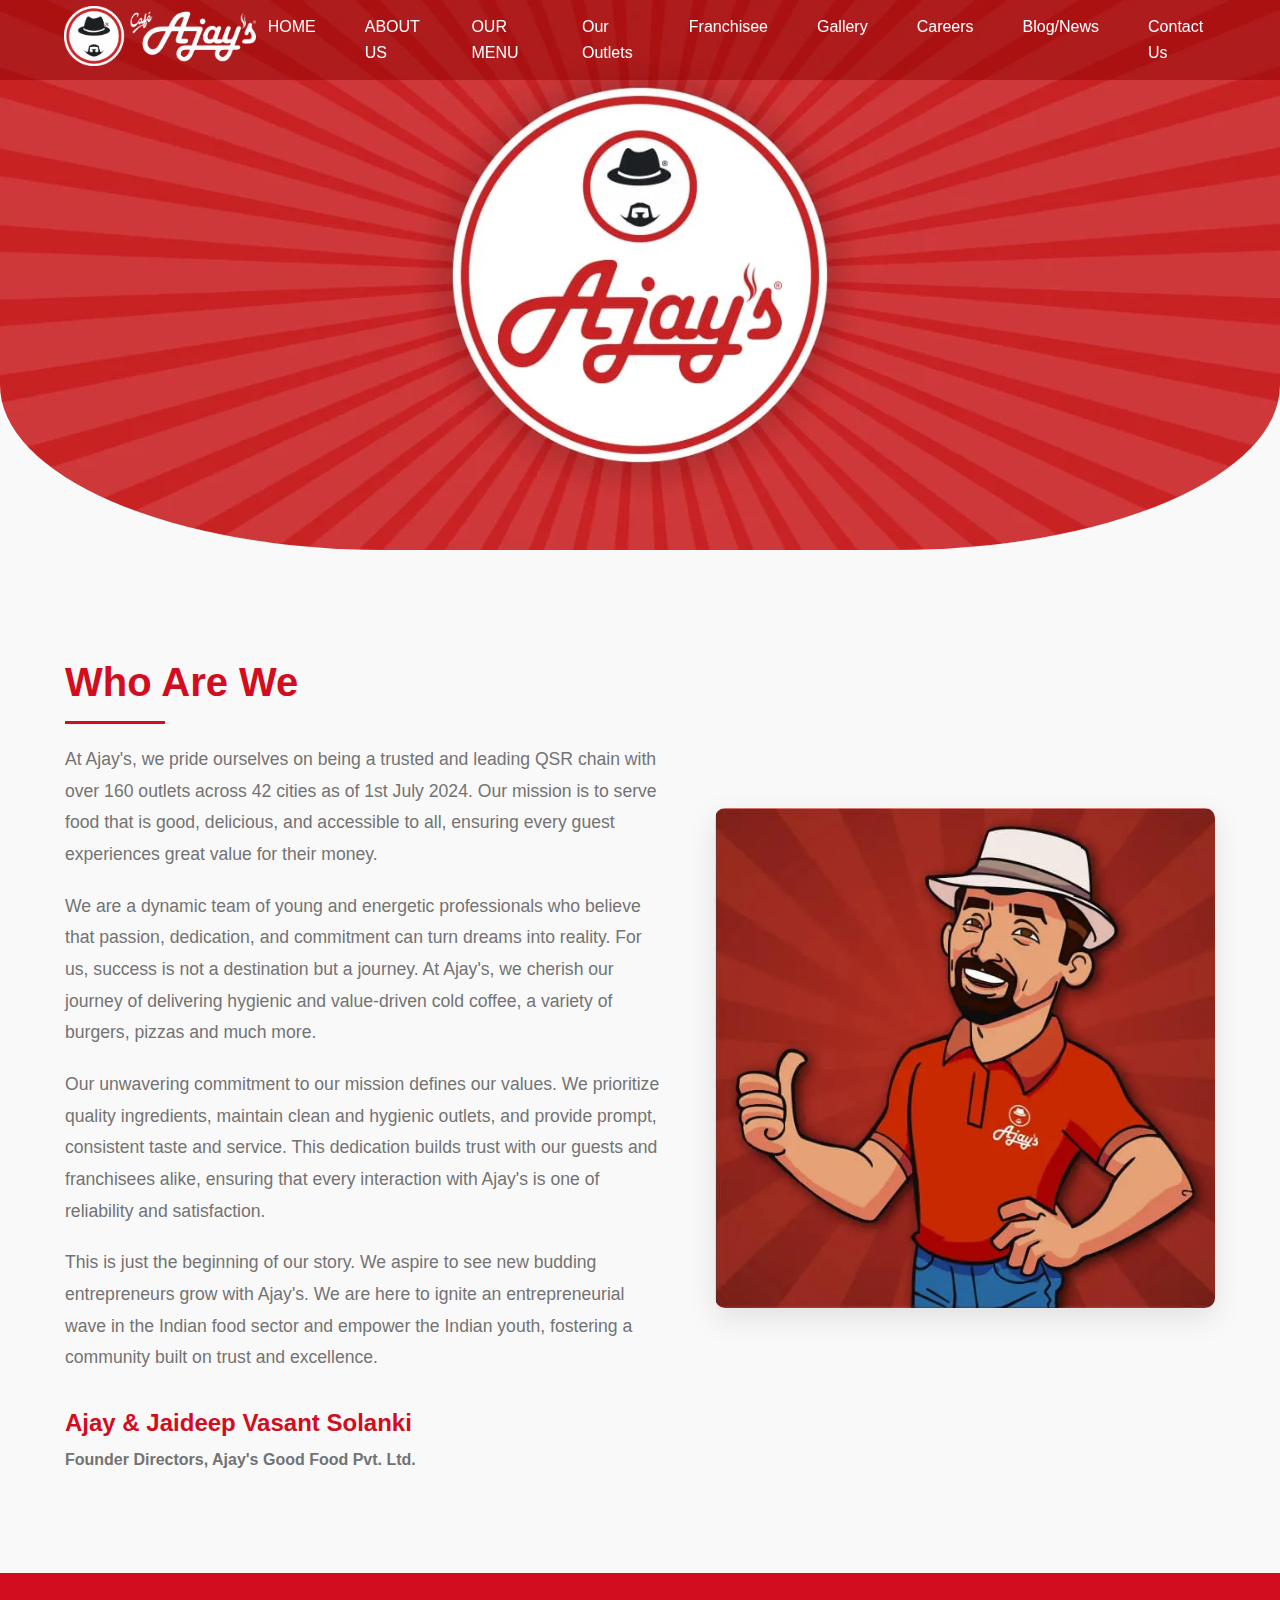
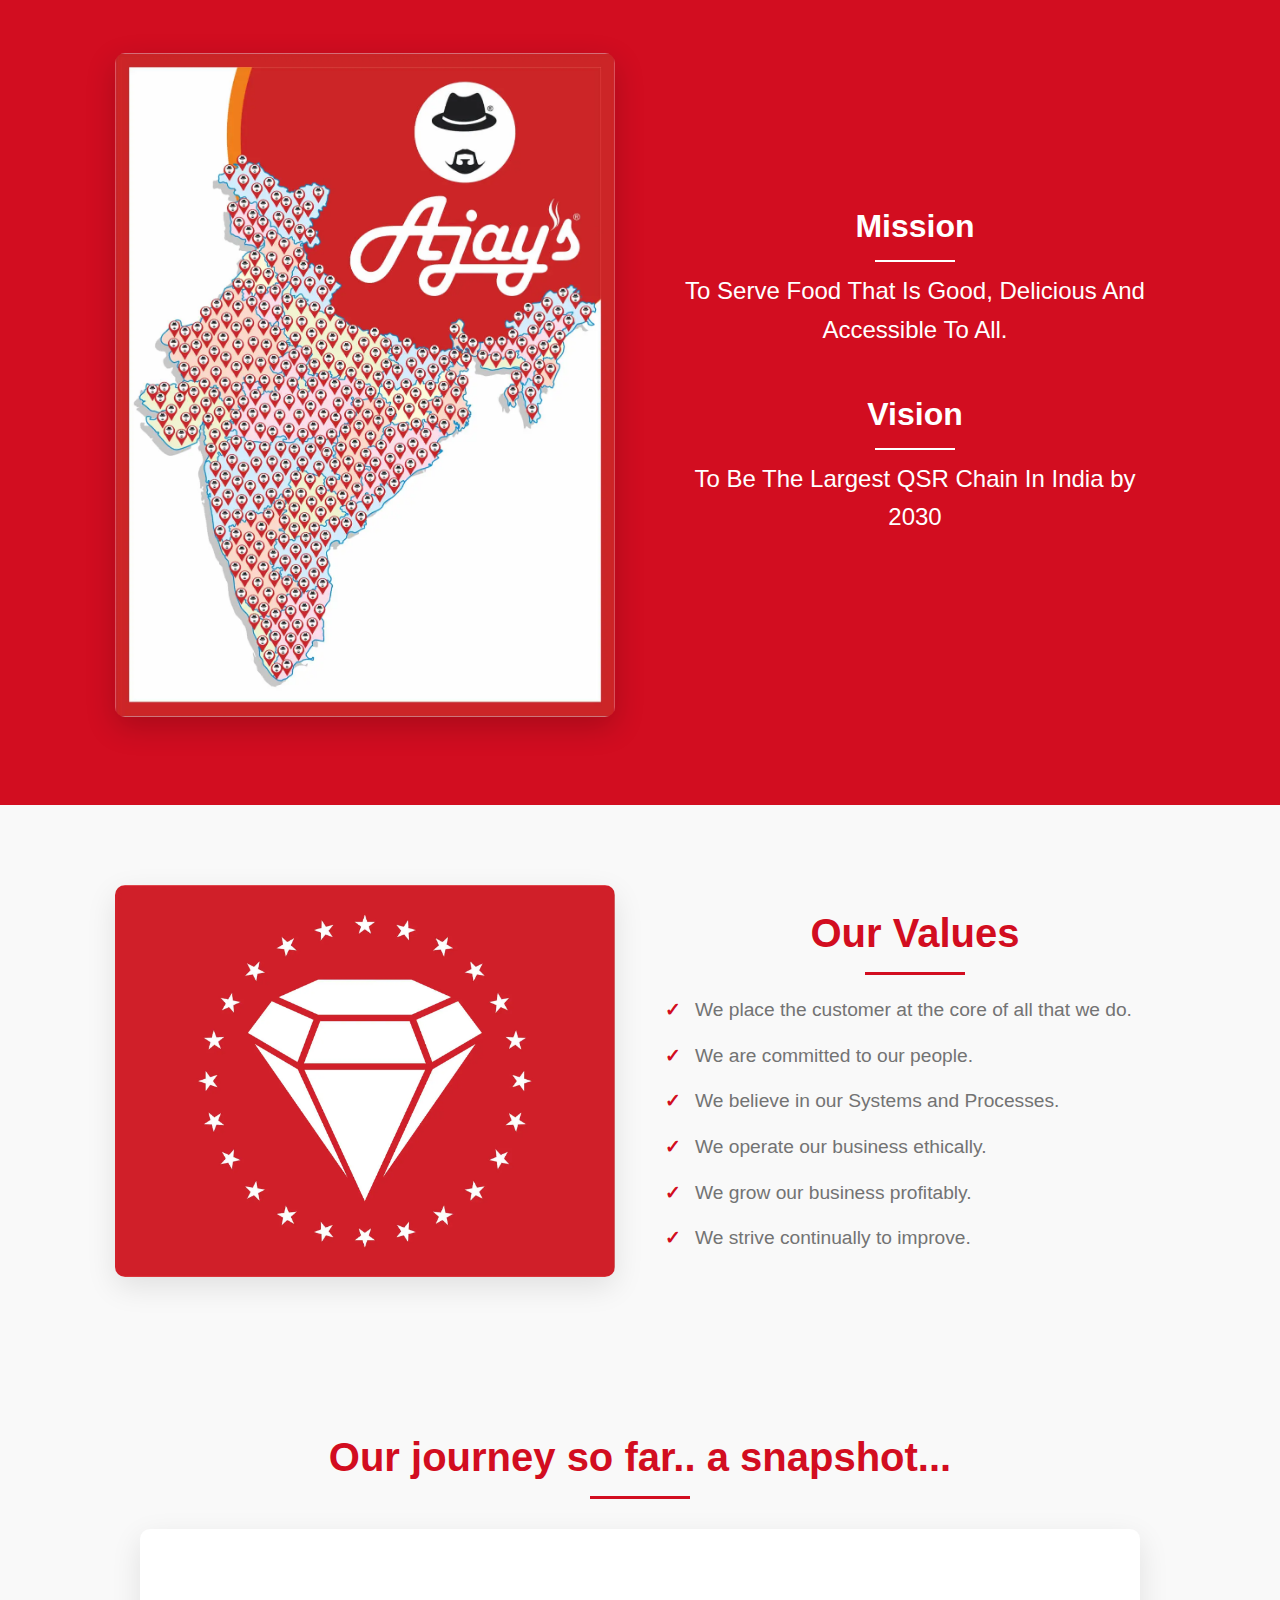
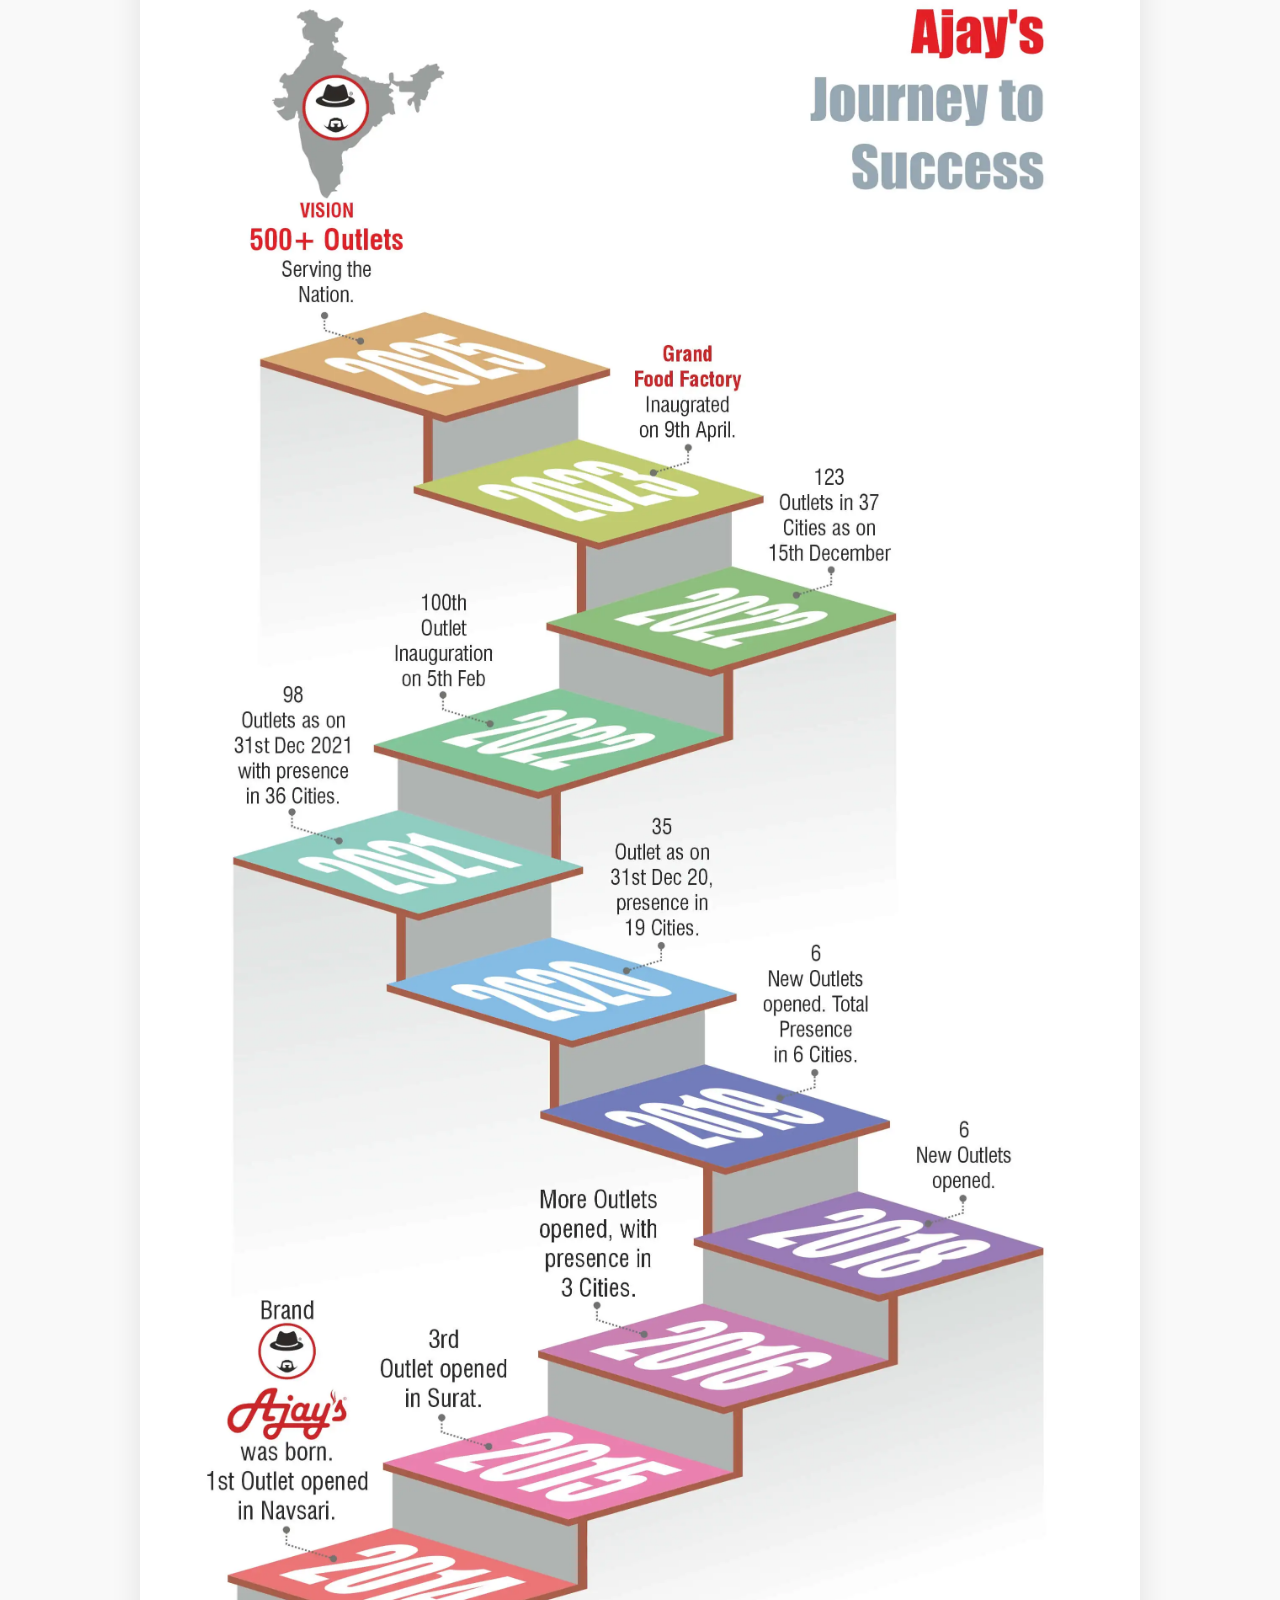
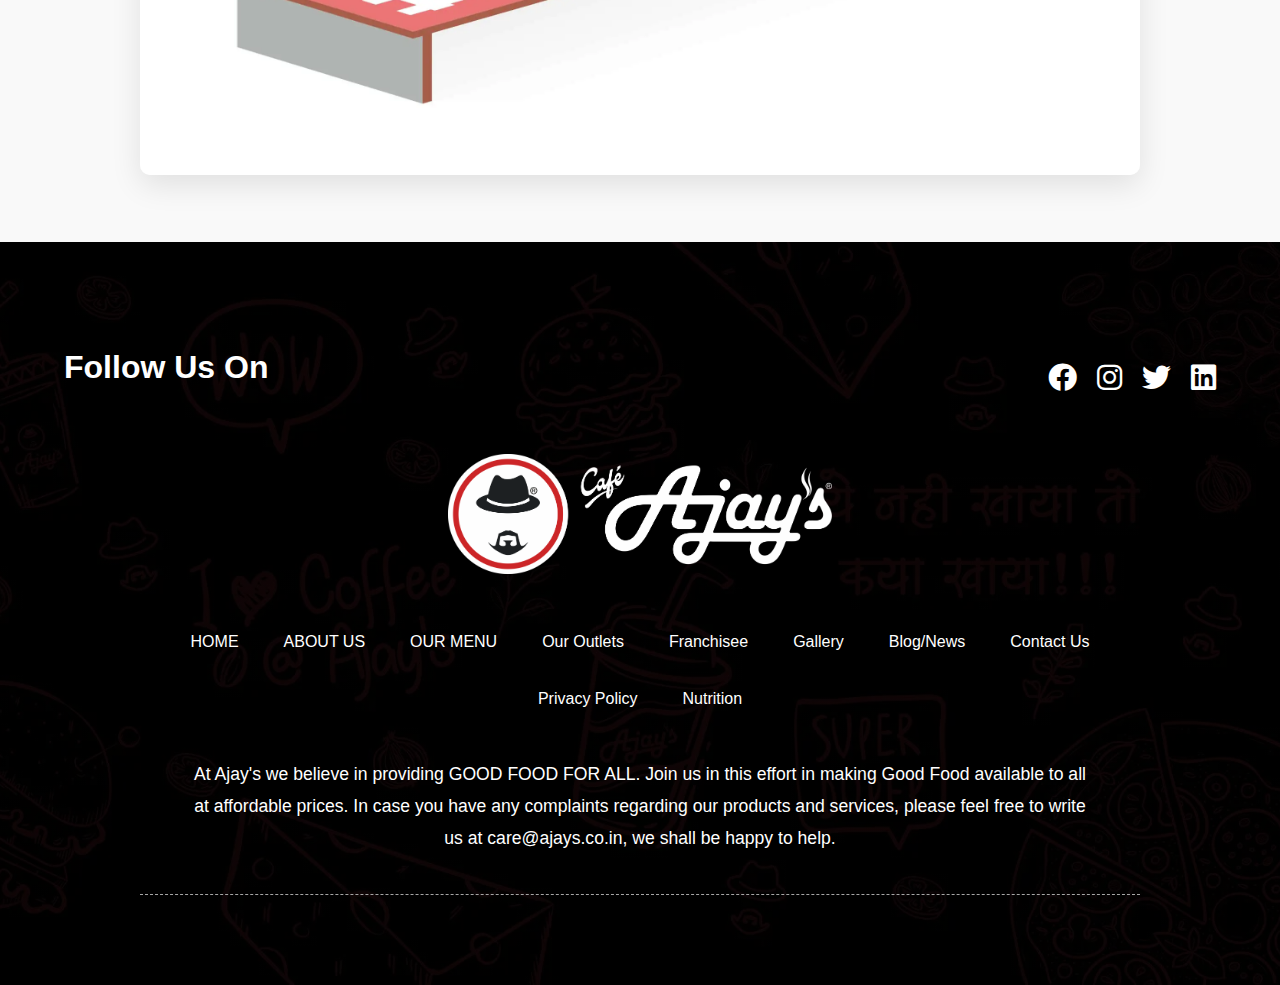
<file: aboutus.html>
<!DOCTYPE html>
<html lang="en">
<head>
    <meta charset="UTF-8">
    <meta name="viewport" content="width=device-width, initial-scale=1.0">
    <title>About Us - Ajay's Cafe</title>
    <link rel="stylesheet" href="aboutus.css">
    <!-- <link rel="stylesheet" href="ajay.css"> -->
    <link rel="stylesheet" href="https://cdnjs.cloudflare.com/ajax/libs/font-awesome/6.0.0/css/all.min.css">
</head>
<body>
    <!-- Header Section -->
    <div class="parent">
<!-- Navbar Section -->
<nav class="navbar">
    <div class="nav-container">
        <div class="logo">
            <img src="img/logo.png" alt="Ajay's Cafe Logo">
        </div>
        
        <div class="nav-menu" id="nav-menu">
            <a href="ajay.html" class="nav-link">HOME</a>
            <a href="aboutus.html" class="nav-link">ABOUT US</a>
            <a href="ourmenu.html" class="nav-link">OUR MENU</a>
            <a href="#outlets" class="nav-link">Our Outlets</a>
            <a href="#franchise" class="nav-link">Franchisee</a>
            <a href="#gallery" class="nav-link">Gallery</a>
            <a href="#careers" class="nav-link">Careers</a>
            <a href="#blog" class="nav-link">Blog/News</a>
            <a href="#contact" class="nav-link">Contact Us</a>
        </div>
        
        <div class="hamburger" id="hamburger">
            <span class="bar"></span>
            <span class="bar"></span>
            <span class="bar"></span>
        </div>
    </div>
</nav>
    </div>

    <!-- Who We Are Section -->
    <div class="who">
        <div class="who-content">
            <h2>Who Are We</h2>
            <div class="who-text">
                <p>At Ajay's, we pride ourselves on being a trusted and leading QSR chain with over 160 outlets across 42 cities as of 1st July 2024. Our mission is to serve food that is good, delicious, and accessible to all, ensuring every guest experiences great value for their money.</p>
                <p>We are a dynamic team of young and energetic professionals who believe that passion, dedication, and commitment can turn dreams into reality. For us, success is not a destination but a journey. At Ajay's, we cherish our journey of delivering hygienic and value-driven cold coffee, a variety of burgers, pizzas and much more.</p>
                <p>Our unwavering commitment to our mission defines our values. We prioritize quality ingredients, maintain clean and hygienic outlets, and provide prompt, consistent taste and service. This dedication builds trust with our guests and franchisees alike, ensuring that every interaction with Ajay's is one of reliability and satisfaction.</p>
                <p>This is just the beginning of our story. We aspire to see new budding entrepreneurs grow with Ajay's. We are here to ignite an entrepreneurial wave in the Indian food sector and empower the Indian youth, fostering a community built on trust and excellence.</p>
            </div>
            <div class="founders">
                <h3>Ajay & Jaideep Vasant Solanki</h3>
                <h5>Founder Directors, Ajay's Good Food Pvt. Ltd.</h5>
            </div>
        </div>
        <div class="who-image">
            <img src="img/who-are-we.webp" alt="Ajay's Cafe Team">
        </div>
    </div>

    <!-- Mission & Vision Section -->
    <div class="mission">
        <div class="mission-image">
            <img src="img/mission-vision.webp" alt="Mission and Vision">
        </div>
        <div class="mission-content">
            <div class="mission-item">
                <h2>Mission</h2>
                <p>To Serve Food That Is Good, Delicious And Accessible To All.</p>
            </div>
            <div class="mission-item">
                <h2>Vision</h2>
                <p>To Be The Largest QSR Chain In India by 2030</p>
            </div>
        </div>
    </div>

    <!-- Values Section -->
    <div class="values">
        <div class="values-image">
            <img src="img/values.webp" alt="Our Values">
        </div>
        <div class="values-content">
            <h2>Our Values</h2>
            <ul class="values-list">
                <li>We place the customer at the core of all that we do.</li>
                <li>We are committed to our people.</li>
                <li>We believe in our Systems and Processes.</li>
                <li>We operate our business ethically.</li>
                <li>We grow our business profitably.</li>
                <li>We strive continually to improve.</li>
            </ul>
        </div>
    </div>

    <!-- Journey Section -->
    <div class="journey">
        <h2>Our journey so far.. a snapshot...</h2>
        <div class="journey-image">
            <img src="./img/20240412125203Ajays-Journey.webp" alt="Ajay's Journey Timeline">
        </div>
    </div>

    <!-- Footer -->
    <footer>
        <div class="bg">
            <div class="ajaysfot">
                <h1>Follow Us On</h1>
                <div class="social-icons">
                    <a href="#"><i class="fab fa-facebook"></i></a>
                    <a href="#"><i class="fab fa-instagram"></i></a>
                    <a href="#"><i class="fab fa-twitter"></i></a>
                    <a href="#"><i class="fab fa-linkedin"></i></a>
                </div>
            </div>
            <div class="cafe">
                <img src="img/logo.png" alt="Ajay's Cafe Logo">
            </div>
            <div class="button">
                <a href="ajay.html">HOME</a>
                <a href="aboutus.html">ABOUT US</a>
                <a href="ourmenu.html">OUR MENU</a>
                <a href="#outlets">Our Outlets</a>
                <a href="#franchise">Franchisee</a>
                <a href="#gallery">Gallery</a>
                <a href="#blog">Blog/News</a>
                <a href="#contact">Contact Us</a>
                <a href="#privacy">Privacy Policy</a>
                <a href="#nutrition">Nutrition</a>
            </div>
            <div class="word">
                <p>At Ajay's we believe in providing GOOD FOOD FOR ALL. Join us in this effort in making Good Food available to all at affordable prices. In case you have any complaints regarding our products and services, please feel free to write us at care@ajays.co.in, we shall be happy to help.</p>
            </div>
            <hr>
        </div>
    </footer>

    <script>
// Updated JavaScript for navbar functionality
window.addEventListener('scroll', function() {
    const navbar = document.querySelector('.navbar');
    if (window.scrollY > 50) {
        navbar.classList.add('scrolled');
    } else {
        navbar.classList.remove('scrolled');
    }
});

// Mobile menu toggle
const hamburger = document.getElementById('hamburger');
const navMenu = document.getElementById('nav-menu');

hamburger.addEventListener('click', function() {
    hamburger.classList.toggle('active');
    navMenu.classList.toggle('active');
});

// Close mobile menu when clicking on a link
document.querySelectorAll('.nav-link').forEach(n => n.addEventListener('click', function() {
    hamburger.classList.remove('active');
    navMenu.classList.remove('active');
}));

// Smooth scrolling for anchor links
document.querySelectorAll('a[href^="#"]').forEach(anchor => {
    anchor.addEventListener('click', function(e) {
        e.preventDefault();
        document.querySelector(this.getAttribute('href')).scrollIntoView({
            behavior: 'smooth'
        });
    });
});
        
        // Smooth scrolling for anchor links
        document.querySelectorAll('a[href^="#"]').forEach(anchor => {
            anchor.addEventListener('click', function(e) {
                e.preventDefault();
                document.querySelector(this.getAttribute('href')).scrollIntoView({
                    behavior: 'smooth'
                });
            });
        });
    </script>
</body>
</html>
</file>
<file: aboutus.css>
/* Base Styles */
* {
    margin: 0;
    padding: 0;
    box-sizing: border-box;
    font-family: "Baloo Bhai", cursive, sans-serif;
}

:root {
    --primary-color: #D20D20;
    --secondary-color: #ff8d00;
    --text-color: #737373;
    --light-bg: #f9f9f9;
    --dark-bg: #333;
    --white: #fff;
    --transition: all 0.3s ease;
}

body {
    background-color: var(--light-bg);
    color: var(--text-color);
    line-height: 1.6;
}

/* Header Section */
.parent {
    background:  url("./img/ajays-section.webp") center/cover no-repeat !important;
    background-blend-mode: multiply !important; /* This creates the dark overlay effect */
    height: 550px !important;
    width: 100% !important;
    border-radius: 0 0 30% 30% !important;
    position: relative !important;
    overflow: hidden !important;
    animation: fadeIn 1s ease-in-out !important;
}

/* Updated Navbar Styles */
.navbar {
    background-color: rgba(141, 0, 0, 0.5);
    position: fixed;
    width: 100%;
    z-index: 1000;
    transition: var(--transition);
}

.navbar.scrolled {
    background-color: rgba(141, 0, 0, 0.9);
    box-shadow: 0 2px 10px rgba(0, 0, 0, 0.1);
}

.nav-container {
    display: flex;
    justify-content: space-between;
    align-items: center;
    padding: 0 5%;
    height: 80px;
}

.navbar.scrolled .nav-container {
    height: 70px;
}

.logo img {
    height: 60px;
    transition: var(--transition);
}

.nav-menu {
    display: flex;
    gap: 25px;
}

.nav-link {
    color: var(--white) !important;
    text-decoration: none;
    font-size: 16px;
    font-weight: 500;
    padding: 8px 12px;
    border-radius: 4px;
    transition: var(--transition);
    position: relative;
}

.nav-link:hover {
    background-color: rgba(255, 255, 255, 0.2);
    transform: translateY(-2px);
}

.nav-link::after {
    content: '';
    position: absolute;
    width: 0;
    height: 2px;
    background: var(--white);
    bottom: 0;
    left: 0;
    transition: var(--transition);
}

.nav-link:hover::after {
    width: 100%;
}

.hamburger {
    display: none;
    flex-direction: column;
    cursor: pointer;
}

.bar {
    display: block;
    width: 25px;
    height: 3px;
    margin: 3px auto;
    transition: all 0.3s ease-in-out;
    background-color: var(--white);
    border-radius: 2px;
}

/* Mobile Responsive Styles */
@media (max-width: 1024px) {
    .nav-menu {
        gap: 15px;
    }
    
    .nav-link {
        font-size: 14px;
        padding: 6px 10px;
    }
}

@media (max-width: 768px) {
    .nav-container {
        padding: 0 20px;
    }
    .parent {
    border-radius: 0px !important;
    }
    
    .hamburger {
        display: flex;
    }
    
    .nav-menu {
        position: fixed;
        left: -100%;
        top: 80px;
        flex-direction: column;
        background-color: rgba(141, 0, 0, 0.95);
        width: 100%;
        text-align: center;
        transition: 0.3s;
        box-shadow: 0 10px 27px rgba(0, 0, 0, 0.05);
        padding: 20px 0;
        gap: 0;
    }
    
    .navbar.scrolled .nav-menu {
        top: 70px;
    }
    
    .nav-menu.active {
        left: 0;
    }
    
    .nav-link {
        display: block;
        padding: 15px 20px;
        margin: 5px 0;
        font-size: 16px;
    }
    
    .hamburger.active .bar:nth-child(2) {
        opacity: 0;
    }
    
    .hamburger.active .bar:nth-child(1) {
        transform: translateY(8px) rotate(45deg);
    }
    
    .hamburger.active .bar:nth-child(3) {
        transform: translateY(-8px) rotate(-45deg);
    }
}

@media (max-width: 480px) {
    .nav-container {
        padding: 0 15px;
    }
        .parent {
    border-radius: 0px !important;
    }
    
    .logo img {
        height: 50px;
    }
    
    .nav-link {
        padding: 12px 15px;
        font-size: 15px;
    }
}




/* Who We Are Section */
.who {
    display: flex;
    flex-wrap: wrap;
    justify-content: center;
    align-items: center;
    gap: 50px;
    padding: 100px 5%;
    animation: fadeInUp 1s ease;
}

.who-content {
    flex: 1;
    min-width: 300px;
    max-width: 600px;
}

.who h2 {
    color: var(--primary-color);
    font-size: 2.5rem;
    margin-bottom: 30px;
    position: relative;
}

.who h2::after {
    content: '';
    position: absolute;
    width: 100px;
    height: 3px;
    background: var(--primary-color);
    bottom: -10px;
    left: 0;
}

.who-text p {
    color: var(--text-color);
    margin-bottom: 20px;
    font-size: 1.1rem;
    line-height: 1.8;
}

.founders {
    margin-top: 30px;
}

.founders h3 {
    font-size: 1.5rem;
    color: var(--primary-color);
}

.founders h5 {
    color: var(--text-color);
    font-size: 1rem;
    margin-top: 5px;
}

.who-image {
    flex: 1;
    min-width: 300px;
    max-width: 500px;
}

.who-image img {
    width: 100%;
    height: auto;
    border-radius: 10px;
    box-shadow: 0 10px 30px rgba(0, 0, 0, 0.1);
    transition: var(--transition);
}

.who-image img:hover {
    transform: scale(1.02);
}

/* Mission & Vision Section */
.mission {
    background-color: var(--primary-color);
    display: flex;
    flex-wrap: wrap;
    justify-content: center;
    align-items: center;
    gap: 50px;
    padding: 80px 5%;
    color: var(--white);
    animation: fadeIn 1s ease 0.2s both;
}

.mission-image {
    flex: 1;
    min-width: 300px;
    max-width: 500px;
}

.mission-image img {
    width: 100%;
    height: auto;
    border-radius: 10px;
    box-shadow: 0 10px 30px rgba(0, 0, 0, 0.2);
    transition: var(--transition);
}

.mission-image img:hover {
    transform: scale(1.02);
}

.mission-content {
    flex: 1;
    min-width: 300px;
    max-width: 500px;
}

.mission-item {
    margin-bottom: 40px;
    text-align: center;
}

.mission-item h2 {
    font-size: 2rem;
    margin-bottom: 20px;
    position: relative;
}

.mission-item h2::after {
    content: '';
    position: absolute;
    width: 80px;
    height: 2px;
    background: var(--white);
    bottom: -10px;
    left: 50%;
    transform: translateX(-50%);
}

.mission-item p {
    font-size: 1.5rem;
    line-height: 1.6;
}

/* Values Section */
.values {
    display: flex;
    flex-wrap: wrap;
    justify-content: center;
    align-items: center;
    gap: 50px;
    padding: 80px 5%;
    animation: fadeIn 1s ease 0.4s both;
}

.values-image {
    flex: 1;
    min-width: 300px;
    max-width: 500px;
}

.values-image img {
    width: 100%;
    height: auto;
    border-radius: 10px;
    box-shadow: 0 10px 30px rgba(0, 0, 0, 0.1);
    transition: var(--transition);
}

.values-image img:hover {
    transform: scale(1.02);
}

.values-content {
    flex: 1;
    min-width: 300px;
    max-width: 500px;
}

.values h2 {
    color: var(--primary-color);
    font-size: 2.5rem;
    margin-bottom: 30px;
    text-align: center;
    position: relative;
}

.values h2::after {
    content: '';
    position: absolute;
    width: 100px;
    height: 3px;
    background: var(--primary-color);
    bottom: -10px;
    left: 50%;
    transform: translateX(-50%);
}

.values-list {
    list-style: none;
}

.values-list li {
    color: var(--text-color);
    font-size: 1.2rem;
    margin-bottom: 15px;
    padding-left: 30px;
    position: relative;
    line-height: 1.6;
}

.values-list li::before {
    content: '✓';
    color: var(--primary-color);
    font-weight: bold;
    position: absolute;
    left: 0;
}

/* Journey Section */
.journey {
    padding: 60px 5%;
    text-align: center;
    animation: fadeIn 1s ease 0.6s both;
}

.journey h2 {
    color: var(--primary-color);
    font-size: 2.5rem;
    margin-bottom: 40px;
    position: relative;
}

.journey h2::after {
    content: '';
    position: absolute;
    width: 100px;
    height: 3px;
    background: var(--primary-color);
    bottom: -10px;
    left: 50%;
    transform: translateX(-50%);
}

.journey-image img {
    width: 100%;
    max-width: 1000px;
    height: auto;
    border-radius: 10px;
    box-shadow: 0 10px 30px rgba(0, 0, 0, 0.1);
}

/* Footer */
.bg {
    background: linear-gradient(rgba(0, 0, 0, 0.7), rgba(0, 0, 0, 0.7)), url(img/footer.webp);
    background-size: cover;
    background-position: center;
    padding: 100px 5% 50px;
    color: var(--white);
}

.ajaysfot {
    display: flex;
    flex-wrap: wrap;
    justify-content: space-between;
    align-items: center;
    max-width: 1200px;
    margin: 0 auto 40px;
}

.ajaysfot h1 {
    font-size: 2rem;
    margin-bottom: 20px;
}

.social-icons {
    display: flex;
    gap: 20px;
}

.social-icons a {
    color: var(--white);
    font-size: 1.8rem;
    transition: var(--transition);
}

.social-icons a:hover {
    color: var(--secondary-color);
    transform: translateY(-5px);
}

.cafe {
    text-align: center;
    margin: 40px 0;
}

.cafe img {
    height: 120px;
    transition: var(--transition);
}

.cafe img:hover {
    transform: rotate(5deg) scale(1.1);
}

.button {
    display: flex;
    flex-wrap: wrap;
    justify-content: center;
    gap: 15px;
    max-width: 1000px;
    margin: 0 auto;
}

.button a {
    color: var(--white);
    text-decoration: none;
    padding: 8px 15px;
    border-radius: 4px;
    transition: var(--transition);
}

.button a:hover {
    background-color: rgba(255, 255, 255, 0.2);
    color: var(--secondary-color);
}

.word {
    max-width: 900px;
    margin: 40px auto;
    text-align: center;
    font-size: 1.1rem;
    line-height: 1.8;
}

hr {
    border: none;
    border-top: 1px dashed #a6a6a6;
    margin: 40px auto;
    max-width: 1000px;
}

/* Animations */
@keyframes fadeIn {
    from { opacity: 0; }
    to { opacity: 1; }
}

@keyframes fadeInUp {
    from {
        opacity: 0;
        transform: translateY(20px);
    }
    to {
        opacity: 1;
        transform: translateY(0);
    }
}

/* Responsive Design */
@media (max-width: 1024px) {
    .who h2, .mission-item h2, .values h2, .journey h2 {
        font-size: 2rem;
    }
}

@media (max-width: 768px) {
    .navbar {
        padding: 0 20px;
    }
    
    .link {
        gap: 15px;
    }
    
    .who, .mission, .values {
        gap: 30px;
        padding: 60px 5%;
    }
}

@media (max-width: 480px) {
    .navbar {
        flex-direction: column;
        height: auto;
        padding: 15px;
    }
    
    .navbar img {
        margin: 0 0 15px 0;
    }
    
    .link {
        flex-wrap: wrap;
        justify-content: center;
    }
    
    .who h2, .mission-item h2, .values h2, .journey h2 {
        font-size: 1.5rem;
    }
    
    .mission-item p {
        font-size: 1.2rem;
    }
    
    .values-list li {
        font-size: 1rem;
    }
}
</file>
<file: ajay.css>
/* Base Styles */
* {
    margin: 0px;
    padding: 0px;
    box-sizing: border-box;
    font-family: "Baloo Bhai", cursive, sans-serif;
    scroll-behavior: smooth;
}

:root {
    --primary-color: #D20D20;
    --secondary-color: #ff8d00;
    --text-color: #737373;
    --light-bg: #f9f9f9;
    --dark-bg: #333;
    --white: #fff;
    --transition: all 0.3s ease;
}

body {
    background-color: var(--light-bg);
    color: var(--text-color);
    line-height: 1.6;

}

/* Header & Navigation */
.parent {
    height: 700px;
    width: 100%;
    border-radius: 0 0 0% 0%;
    position: relative;
    overflow: hidden;
    animation: fadeIn 1s ease-in-out;
}

.parent img {
    width: 100%;
    height: 100%;
    object-fit: cover;
    object-position: center;
    display: block; /* removes extra space below image */
}

/* Updated Navbar Styles */
.navbar {
    background-color: rgba(141, 0, 0, 0.5);
    position: fixed;
    width: 100%;
    z-index: 1000;
    transition: var(--transition);
    margin-top: 0%;
}

.navbar.scrolled {
    background-color: rgba(141, 0, 0, 0.9);
    box-shadow: 0 2px 10px rgba(0, 0, 0, 0.1);
}

.nav-container {
    display: flex;
    justify-content: space-between;
    align-items: center;
    padding: 0 5%;
    height: 80px;
}

.navbar.scrolled .nav-container {
    height: 70px;
}

.logo img {
    height: 60px;
    transition: var(--transition);
}

.nav-menu {
    display: flex;
    gap: 25px;
}

.nav-link {
    color: var(--white) !important;
    text-decoration: none;
    font-size: 16px;
    font-weight: 500;
    padding: 8px 12px;
    border-radius: 4px;
    transition: var(--transition);
    position: relative;
}

.nav-link:hover {
    background-color: rgba(255, 255, 255, 0.2);
    transform: translateY(-2px);
}

.nav-link::after {
    content: '';
    position: absolute;
    width: 0;
    height: 2px;
    background: var(--white);
    bottom: 0;
    left: 0;
    transition: var(--transition);
}

.nav-link:hover::after {
    width: 100%;
}

.hamburger {
    display: none;
    flex-direction: column;
    cursor: pointer;
}

.bar {
    display: block;
    width: 25px;
    height: 3px;
    margin: 3px auto;
    transition: all 0.3s ease-in-out;
    background-color: var(--white);
    border-radius: 2px;
}

/* Mobile Responsive Styles */
@media (max-width: 1024px) {
    .nav-menu {
        gap: 15px;
    }
    
    .nav-link {
        font-size: 14px;
        padding: 6px 10px;
    }
}

@media (max-width: 768px) {
    .nav-container {
        padding: 0 20px;
    }

        .parent {
    border-radius: 0px !important;
    height: 480px;
    width: 100%;
    overflow: hidden;
    }

    .parent img{
        margin-top: 140px;
        height: auto;
        width: 100%;
        overflow: hidden;
    }
    
    .hamburger {
        display: flex;
    }
    
    .nav-menu {
        position: fixed;
        left: -100%;
        top: 80px;
        flex-direction: column;
        background-color: rgba(141, 0, 0, 0.95);
        width: 100%;
        text-align: center;
        transition: 0.3s;
        box-shadow: 0 10px 27px rgba(0, 0, 0, 0.05);
        padding: 20px 0;
        gap: 0;
    }
    
    .navbar.scrolled .nav-menu {
        top: 70px;
    }
    
    .nav-menu.active {
        left: 0;
    }
    
    .nav-link {
        display: block;
        padding: 15px 20px;
        margin: 5px 0;
        font-size: 16px;
    }
    
    .hamburger.active .bar:nth-child(2) {
        opacity: 0;
    }
    
    .hamburger.active .bar:nth-child(1) {
        transform: translateY(8px) rotate(45deg);
    }
    
    .hamburger.active .bar:nth-child(3) {
        transform: translateY(-8px) rotate(-45deg);
    }
}

@media (max-width: 480px) {
    .nav-container {
        padding: 0 15px;
    }
    
    .logo img {
        height: 50px;
    }

    .parent {
    border-radius: 0px !important;
    height: 380px;
    width: 100%;
    overflow: hidden;
    }

    .parent img{
        margin-top: 140px;
        height: auto;
        width: 100%;
        overflow: hidden;
    }

    
    .nav-link {
        padding: 12px 15px;
        font-size: 15px;
    }
}

/* Hero Section */
.serve {
    padding: 120px 5% 80px;
    text-align: center;
    animation: fadeIn 1s ease-in-out;
}

.serve h2 {
    font-size: 3rem;
    color: var(--primary-color);
    margin-bottom: 20px;
    line-height: 1.2;
}

.serve p {
    color: var(--text-color);
    max-width: 800px;
    margin: 0 auto 30px;
    font-size: 1.1rem;
}

.serve iframe {
    width: 80%;
    max-width: 860px;
    height: 400px;
    margin: 30px auto;
    display: block;
    border-radius: 10px;
    box-shadow: 0 5px 15px rgba(0, 0, 0, 0.1);
    transition: var(--transition);
}

.serve iframe:hover {
    transform: scale(1.02);
    box-shadow: 0 8px 25px rgba(0, 0, 0, 0.15);
}

.serve button {
    background-color: var(--primary-color);
    color: var(--white);
    border: none;
    padding: 12px 30px;
    border-radius: 25px;
    font-size: 1rem;
    font-weight: bold;
    cursor: pointer;
    transition: var(--transition);
    margin-top: 20px;
    display: inline-block;
}

.serve button:hover {
    background-color: #b00c1a;
    transform: translateY(-3px);
    box-shadow: 0 5px 15px rgba(210, 13, 32, 0.4);
}


.begun img{
    width: 98%;
    margin-left: 10px;
    height: auto;
    border-radius: 10px;
    box-shadow: 0 5px 15px rgba(0, 0, 0, 0.1);
    transition: var(--transition);
}

/* Image Sections */
.happy img, .apna img {
    width: 100%;
    max-width: 600px;
    height: auto;
    border-radius: 10px;
    box-shadow: 0 5px 15px rgba(0, 0, 0, 0.1);
    transition: var(--transition);
}

.begun img:hover, .happy img:hover, .apna img:hover {
    transform: scale(1.02);
    box-shadow: 0 8px 25px rgba(0, 0, 0, 0.15);
}

.happy, .apna {
    display: flex;
    flex-wrap: wrap;
    justify-content: center;
    align-items: center;
    gap: 50px;
    padding: 80px 5%;
}

.happy div, .apna div {
    flex: 1;
    min-width: 300px;
    max-width: 600px;
}

.happy h2, .apna h2 {
    font-size: 2.5rem;
    color: var(--primary-color);
    margin-bottom: 20px;
}

.happy p, .apna p {
    color: var(--text-color);
    font-size: 1.1rem;
}

/* Menu Section */
.menu {
    text-align: center;
    padding: 60px 5% 30px;
}

.menu h2 {
    font-size: 2.5rem;
    color: var(--primary-color);
    margin-bottom: 20px;
    position: relative;
    display: inline-block;
}

.menu h2::after {
    content: '';
    position: absolute;
    width: 50%;
    height: 3px;
    background: var(--primary-color);
    bottom: -10px;
    left: 25%;
    border-radius: 3px;
}

.contenar {
    display: flex;
    flex-wrap: wrap;
    justify-content: center;
    gap: 30px;
    padding: 30px 5%;
}

.box {
    width: 280px;
    border: 1px solid #ffd700;
    border-radius: 10px;
    overflow: hidden;
    transition: var(--transition);
    background: var(--white);
}

.box:hover {
    transform: translateY(-10px);
    box-shadow: 0 15px 30px rgba(0, 0, 0, 0.1);
}

.underbox {
    height: 220px;
    background-color: var(--primary-color);
    border-radius: 0 0 50% 50%;
    display: flex;
    flex-direction: column;
    align-items: center;
    justify-content: flex-end;
    padding-bottom: 20px;
    position: relative;
    overflow: hidden;
}

.underbox::before {
    content: '';
    position: absolute;
    top: -50%;
    left: -50%;
    width: 200%;
    height: 200%;
    background: radial-gradient(circle, rgba(255,255,255,0.2) 0%, rgba(255,255,255,0) 70%);
    transform: scale(0);
    transition: var(--transition);
}

.underbox:hover::before {
    transform: scale(1);
}

.underbox button {
    background-color: var(--dark-bg);
    color: var(--white);
    border: none;
    padding: 8px 20px;
    border-radius: 20px;
    font-size: 0.9rem;
    font-weight: bold;
    cursor: pointer;
    transition: var(--transition);
    z-index: 1;
}

.underbox button:hover {
    background-color: #000;
    transform: scale(1.05);
}

.underbox img {
    height: 150px;
    position: absolute;
    top: 20px;
    left: 50%;
    transform: translateX(-50%);
    transition: var(--transition);
}

.box:hover .underbox img {
    transform: translateX(-50%) scale(1.1);
}

.box h3 {
    color: var(--dark-bg);
    text-align: center;
    padding: 20px 15px 10px;
    font-size: 1.2rem;
}

.box pre {
    color: var(--primary-color);
    text-align: center;
    padding: 0 15px 20px;
    font-family: inherit;
    white-space: pre-wrap;
}

.bt {
    text-align: center;
    padding: 30px 0 60px;
}

.bt button {
    background-color: var(--primary-color);
    color: var(--white);
    border: none;
    padding: 12px 30px;
    border-radius: 25px;
    font-size: 1rem;
    font-weight: bold;
    cursor: pointer;
    transition: var(--transition);
}

.bt button:hover {
    background-color: #b00c1a;
    transform: translateY(-3px);
    box-shadow: 0 5px 15px rgba(210, 13, 32, 0.4);
}

.bt p {
    color: var(--text-color);
    max-width: 800px;
    margin: 20px auto 0;
    font-size: 1.1rem;
}

/* Eco Friendly Section */
.box2-parent {
    padding: 60px 5%;
    background-color: var(--white);
}

.box2-parent h1 {
    color: #507b00;
    font-size: 2.5rem;
    text-align: center;
    margin-bottom: 40px;
    position: relative;
}

.box2-parent h1::after {
    content: '';
    position: absolute;
    width: 100px;
    height: 3px;
    background: #507b00;
    bottom: -10px;
    left: 50%;
    transform: translateX(-50%);
    border-radius: 3px;
}

.eco {
    display: flex;
    flex-wrap: wrap;
    justify-content: center;
    gap: 40px;
}

.box2 {
    width: 260px;
    text-align: center;
    transition: var(--transition);
}

.box2:hover {
    transform: translateY(-10px);
}

.box2 img {
    height: 165px;
    transition: var(--transition);
}

.box2:hover img {
    transform: scale(1.1);
}

.box2 h2 {
    margin-top: 20px;
    color: #507b00;
    font-size: 1.5rem;
}

.biodegradable {
    max-width: 1000px;
    margin: 40px auto;
    padding: 0 20px;
    text-align: center;
    font-size: 1.1rem;
    line-height: 1.8;
}

/* Numbers Section */
.numbers {
    padding: 80px 5%;
    background-color: var(--primary-color);
    text-align: center;
}

.h2s {
    display: flex;
    flex-wrap: wrap;
    justify-content: center;
    gap: 20px;
    margin-bottom: 20px;
}

.h2s h2 {
    color: var(--white);
    font-size: 3rem;
    margin: 0 20px;
    position: relative;
    animation: countUp 1.5s ease-out;
}

.nop {
    display: flex;
    flex-wrap: wrap;
    justify-content: center;
    gap: 20px;
}

.nop p {
    color: var(--white);
    font-size: 1.3rem;
    margin: 0 20px;
    opacity: 0.9;
}

/* Pillars Section */
.pillars-parent {
    padding: 80px 5%;
    background-color: var(--white);
}

.pillars {
    max-width: 1200px;
    margin: 0 auto;
    text-align: center;
}

.pillars h3 {
    color: var(--primary-color);
    font-size: 1.5rem;
    margin-bottom: 10px;
}

.pillars h2 {
    color: var(--primary-color);
    font-size: 2.5rem;
    margin-bottom: 20px;
}

.pillars pre {
    color: var(--text-color);
    font-family: inherit;
    white-space: pre-wrap;
    max-width: 800px;
    margin: 0 auto 40px;
    font-size: 1.1rem;
    line-height: 1.8;
}

.pp {
    display: flex;
    flex-wrap: wrap;
    justify-content: center;
    gap: 30px;
}

.pp img {
    max-width: 250px;
    height: auto;
    border-radius: 10px;
    transition: var(--transition);
}

.pp img:hover {
    transform: scale(1.05);
    box-shadow: 0 10px 20px rgba(0, 0, 0, 0.1);
}

/* Franchise Section */
.feed {
    padding: 80px 5%;
    background-color: var(--primary-color);
    text-align: center;
}

.food h2 {
    color: var(--white);
    font-size: 2rem;
    margin-bottom: 10px;
    animation: fadeInUp 1s ease;
}

.food h3 {
    color: var(--white);
    font-size: 1.5rem;
    margin-bottom: 40px;
    animation: fadeInUp 1s ease 0.2s both;
}

.food2 {
    max-width: 1000px;
    margin: 0 auto;
    text-align: left;
}

.food2 h4 {
    color: var(--white);
    font-size: 1.5rem;
    margin-bottom: 20px;
    animation: fadeInUp 1s ease 0.4s both;
}

.food2 pre {
    color: var(--white);
    font-family: inherit;
    white-space: pre-wrap;
    line-height: 1.8;
    margin-bottom: 40px;
    animation: fadeInUp 1s ease 0.6s both;
}

.food2 button {
    background-color: var(--secondary-color);
    color: var(--white);
    border: none;
    padding: 15px 40px;
    border-radius: 30px;
    font-size: 1.1rem;
    font-weight: bold;
    cursor: pointer;
    transition: var(--transition);
    animation: fadeInUp 1s ease 0.8s both;
}

.food2 button:hover {
    background-color: #e67e00;
    transform: translateY(-5px);
    box-shadow: 0 10px 20px rgba(255, 141, 0, 0.3);
}

/* Footer */
.bg {
    background: linear-gradient(rgba(0, 0, 0, 0.7), rgba(0, 0, 0, 0.7)), url(./img/footer.webp);
    background-size: cover;
    background-position: center;
    padding: 100px 5% 50px;
    color: var(--white);
}

.ajaysfot {
    display: flex;
    flex-wrap: wrap;
    justify-content: space-between;
    align-items: center;
    max-width: 1200px;
    margin: 0 auto 40px;
}

.ajaysfot h1 {
    font-size: 2rem;
    margin-bottom: 20px;
}

.ajaysfot i {
    font-size: 1.8rem;
    margin: 0 15px;
    transition: var(--transition);
    cursor: pointer;
}

.ajaysfot i:hover {
    color: var(--secondary-color);
    transform: translateY(-5px);
}

.cafe {
    text-align: center;
    margin: 40px 0;
}

.cafe img {
    height: 120px;
    transition: var(--transition);
}

.cafe img:hover {
    transform: rotate(5deg) scale(1.1);
}

.button {
    display: flex;
    flex-wrap: wrap;
    justify-content: center;
    gap: 15px;
    max-width: 1000px;
    margin: 0 auto;
}

.button a {
    color: var(--white);
    text-decoration: none;
    padding: 8px 15px;
    border-radius: 4px;
    transition: var(--transition);
}

.button a:hover {
    background-color: rgba(255, 255, 255, 0.2);
    color: var(--secondary-color);
}

.word {
    max-width: 900px;
    margin: 40px auto;
    text-align: center;
    font-size: 1.1rem;
    line-height: 1.8;
}

hr {
    border: none;
    border-top: 1px dashed #a6a6a6;
    margin: 40px auto;
    max-width: 1000px;
}

/* Animations */
@keyframes fadeIn {
    from { opacity: 0; }
    to { opacity: 1; }
}

@keyframes fadeInUp {
    from {
        opacity: 0;
        transform: translateY(20px);
    }
    to {
        opacity: 1;
        transform: translateY(0);
    }
}

@keyframes countUp {
    from {
        opacity: 0;
        transform: translateY(20px);
    }
    to {
        opacity: 1;
        transform: translateY(0);
    }
}

/* Responsive Design */
@media (max-width: 1024px) {
    .serve h2, .happy h2, .apna h2 {
        font-size: 2rem;
    }
    
    .serve iframe {
        height: 350px;
    }
}

@media (max-width: 768px) {
    .navbar {
        padding: 0 20px;
    }
    
    .link {
        gap: 15px;
    }
    
    .serve h2, .happy h2, .apna h2 {
        font-size: 1.8rem;
    }
    
    .serve iframe {
        height: 250px;
    }
    
    .h2s h2 {
        font-size: 2rem;
    }
    
    .nop p {
        font-size: 1rem;
    }
}

@media (max-width: 480px) {
    .navbar {
        flex-direction: column;
        height: auto;
        padding: 15px;
    }
    
    .navbar img {
        margin: 0 0 15px 0;
    }
    
    .link {
        flex-wrap: wrap;
        justify-content: center;
    }
    
    .serve h2, .happy h2, .apna h2 {
        font-size: 1.5rem;
    }
    
    .serve iframe {
        height: 200px;
    }
    
    .box, .box2 {
        width: 100%;
        max-width: 300px;
    }
    
    .h2s h2 {
        font-size: 1.5rem;
    }
    
    .ajaysfot {
        flex-direction: column;
        text-align: center;
    }
    
    .ajaysfot i {
        margin: 10px;
    }
}
</file>
